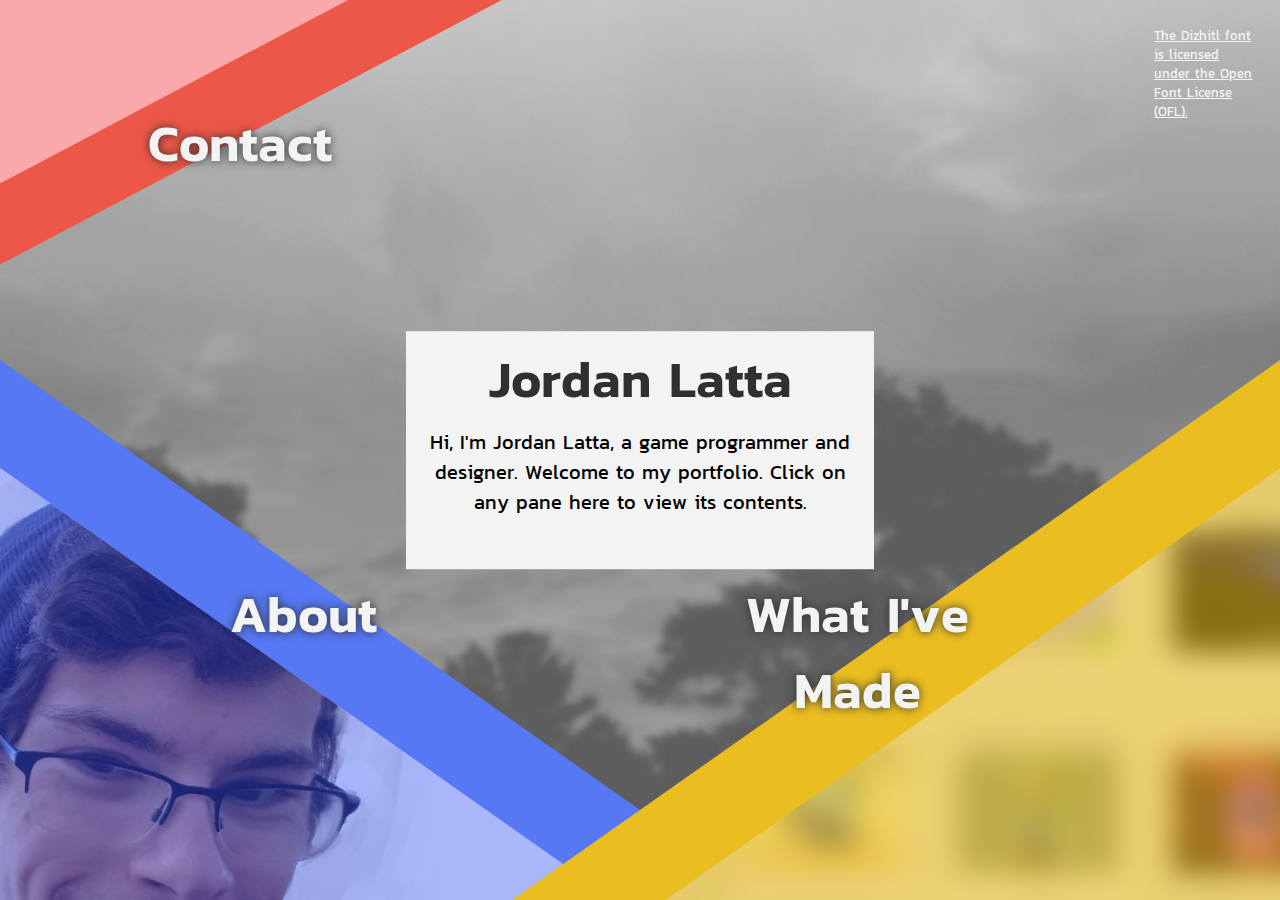
<file: index.html>
<!DOCTYPE html>
<html lang="en">
<head>
    <meta charset="UTF-8">
    <meta name="viewport" content="width=device-width, initial-scale=1.0">
    <link rel="stylesheet" href="title-style.css">
    <link rel="stylesheet" href="fonts-style.css">
    <title>Portfolio - Jordan Latta</title>
</head>
<body>

    <a href="https://scripts.sil.org/OFL_web" class="license">The Dizhitl font is licensed under the Open Font License (OFL).</a>

    <div class="titlecard">
        <h1>Jordan Latta</h1>
        <p>Hi, I'm Jordan Latta, a game programmer and designer.
            Welcome to my portfolio.
            Click on any pane here to view its contents.
        </p>
    </div>

    <nav class="landing-buttons-container">
        <div class="landing-buttons">
            <a href="contact.html" class="contact-button">
                <h1>Contact</h1>
                <div id="contact-outline"></div>
                <div id="contact-inside"></div>
            </a>
            <a href="about.html" class="about-button">
                <h1>About</h1>
                <div id="about-outline"></div>
                <div id="about-inside"></div>
            </a>
            <a href="projects.html" class="projects-button">
                <h1>What I've Made</h1>
                <div id="projects-outline"></div>
                <div id="projects-inside"></div>
            </a>
        </div>
    </nav>
</body>
</html>
</file>
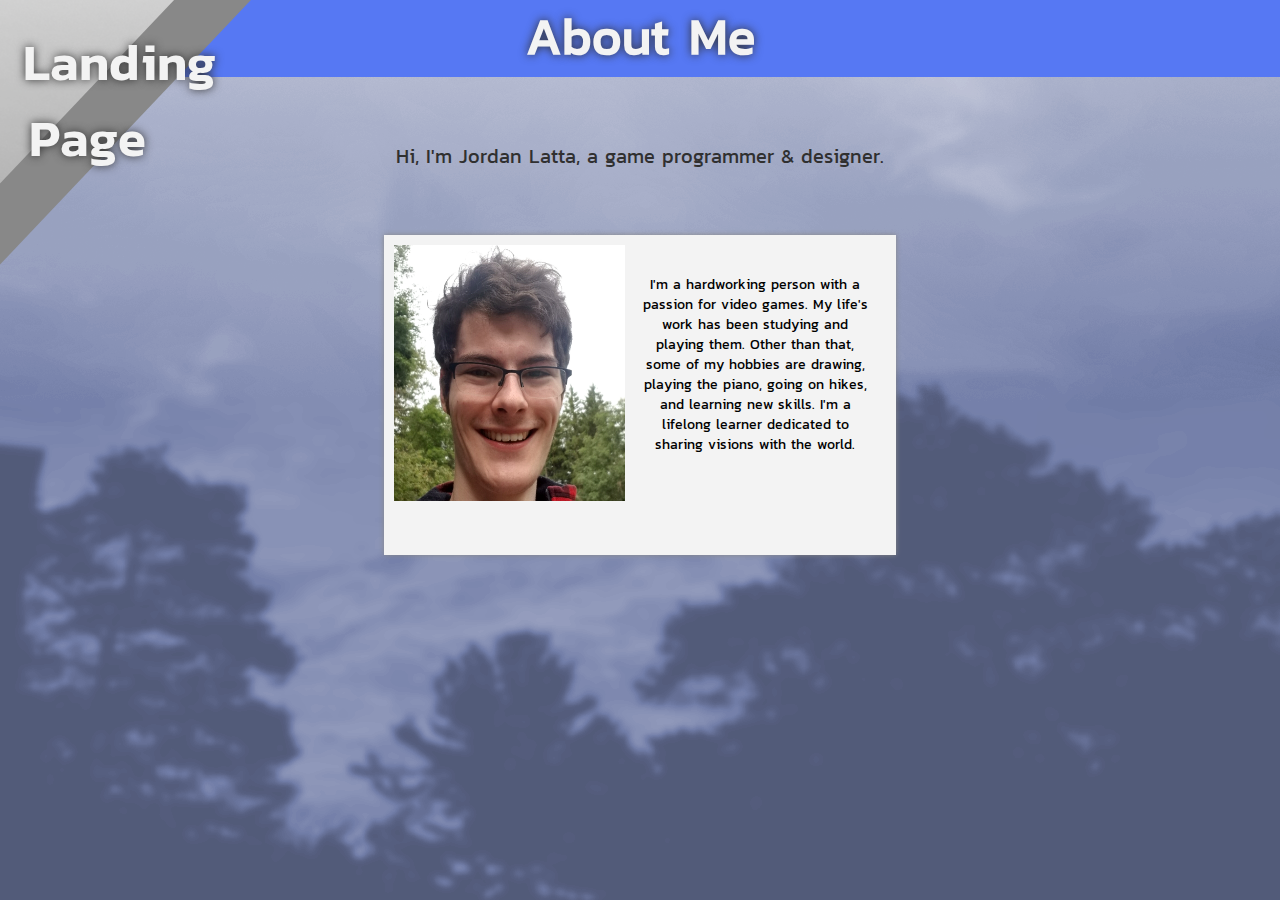
<file: about.html>
<!DOCTYPE html>
<html lang="en">
<head>
    <meta charset="UTF-8">
    <meta name="viewport" content="width=device-width, initial-scale=1.0">
    <link rel="stylesheet" href="about-style.css">
    <link rel="stylesheet" href="back-button-style.css">
    <link rel="stylesheet" href="fonts-style.css">
    <title>Projects Overview - Jordan Latta</title>
</head>
<body>
    <nav>
        <a href="index.html" class="back-button">
            <h1>Landing Page</h1>
            <div id="back-button-outline"></div>
            <div id="back-button-inside"></div>
        </a>
    </nav>

    <div class="title">
            <h1>About Me</h1>
    </div>
    <div class="footnote">
        Hi, I'm Jordan Latta, a game programmer & designer.
    </div>

    <div class="about-card">
        <p>
            I'm a hardworking person with a passion for video games. My life's
            work has been studying and playing them.
            Other than that, some of my hobbies are drawing, playing the piano,
            going on hikes, and learning new skills.
            I'm a lifelong learner dedicated to sharing visions with the world.
        </p>

        <img class="avatar" src="content/jordan.png" alt="Picture of me">
    </div>
</body>
</html>
</file>
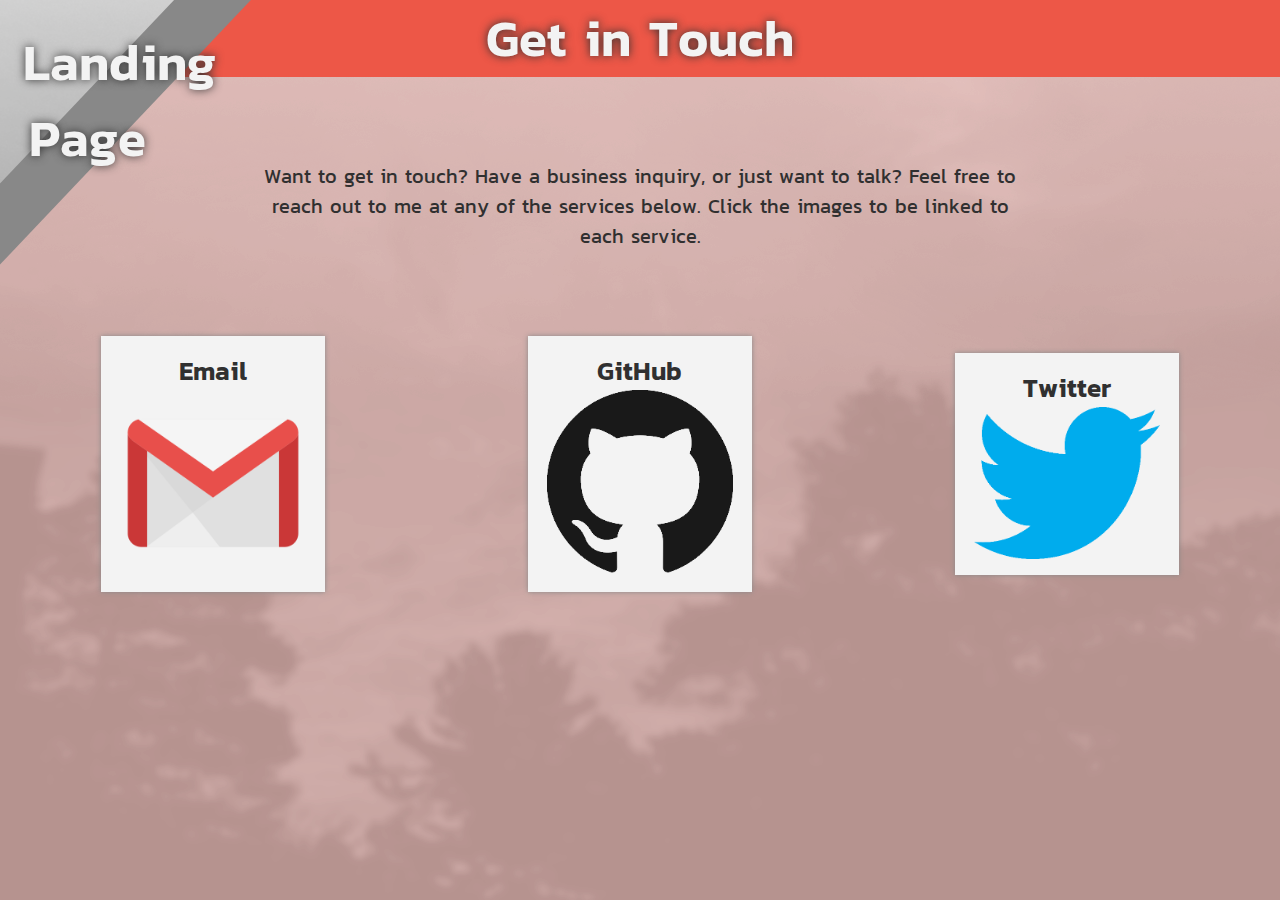
<file: contact.html>
<!DOCTYPE html>
<html lang="en">
<head>
    <meta charset="UTF-8">
    <meta name="viewport" content="width=device-width, initial-scale=1.0">
    <link rel="stylesheet" href="contact-style.css">
    <link rel="stylesheet" href="back-button-style.css">
    <link rel="stylesheet" href="fonts-style.css">
    <title>Projects Overview - Jordan Latta</title>
</head>
<body>
    <nav>
        <a href="index.html" class="back-button">
            <h1>Landing Page</h1>
            <div id="back-button-outline"></div>
            <div id="back-button-inside"></div>
        </a>
    </nav>

    <div class="title">
            <h1>Get in Touch</h1>
    </div>
    <div class="footnote">
        <p>Want to get in touch? Have a business inquiry, or just want to talk?
            Feel free to reach out to me at any of the services below. Click the images to be linked to each service.
         </p>
    </div>

    <div class="services">
    <ul>
        <li>
            <a href="mailto:jlatte64@gmail.com">
                <div>
                    <h2>Email</h2>
                    <img src="content/gmail_ico.png" alt="Email icon">
                </div>
            </a>
        </li>
        <li>
            <a href="https://github.com/JLatte64">
                <div>
                    <h2>GitHub</h2>
                    <img src="content/github_ico.png" alt="GitHub icon">
                </div>
            </a>
        </li>
        <li>
            <a href="https://twitter.com/jlatte64">
                <div>
                    <h2>Twitter</h2>
                    <img src="content/twitter_ico.png" alt="Twitter icon">
                </div>
            </a>
        </li>
    </ul>
    </div>
</body>
</html>
</file>
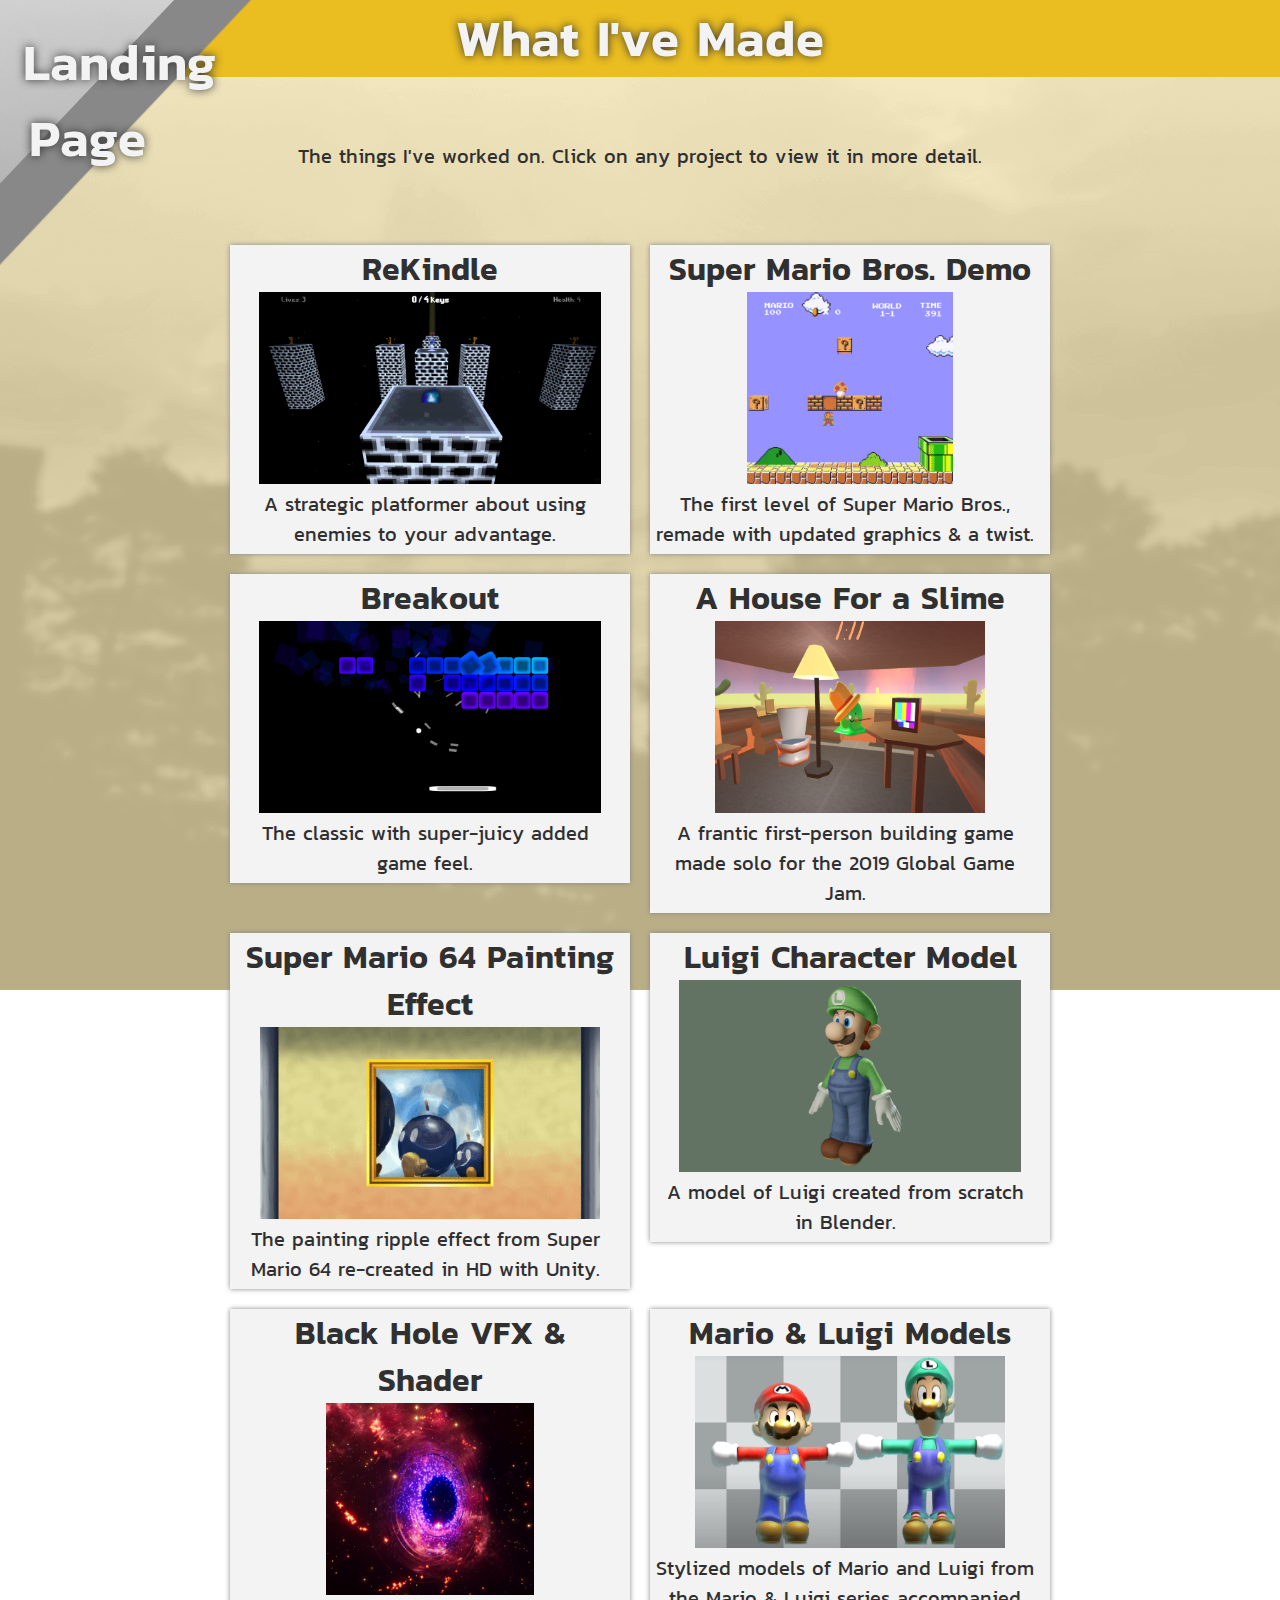
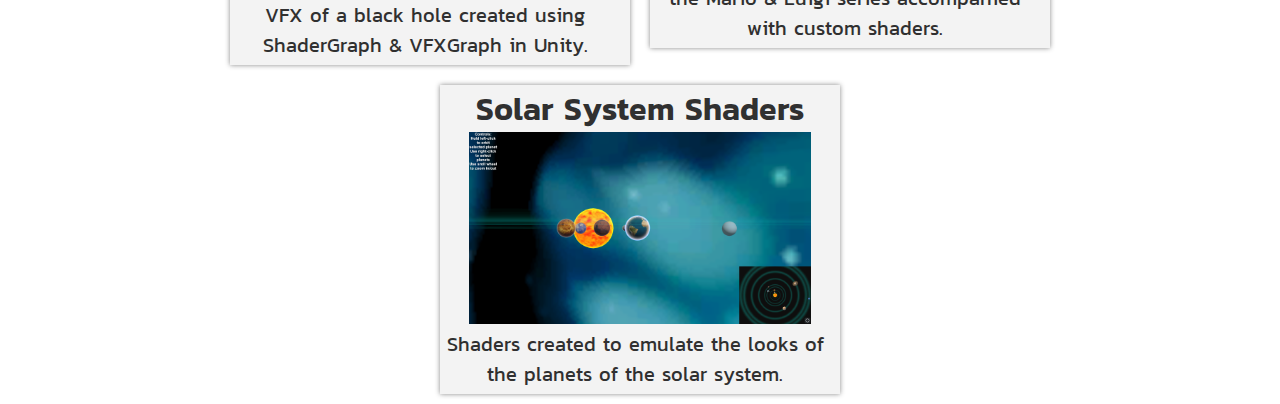
<file: projects.html>
<!DOCTYPE html>
<html lang="en">
<head>
    <meta charset="UTF-8">
    <meta name="viewport" content="width=device-width, initial-scale=1.0">
    <link rel="stylesheet" href="projects-style.css">
    <link rel="stylesheet" href="back-button-style.css">
    <link rel="stylesheet" href="fonts-style.css">
    <title>Projects Overview - Jordan Latta</title>
</head>
<body>

    <nav>
        <a href="index.html" class="back-button">
            <h1>Landing Page</h1>
            <div id="back-button-outline"></div>
            <div id="back-button-inside"></div>
        </a>
    </nav>

    <div class="title">
            <h1>What I've Made</h1>
    </div>
    <div class="footnote">
        The things I've worked on. Click on any project to view it in more detail.
    </div>

    <div class="content">
        <ul>
            <li>
                <a href="">
                    <div>
                        <h2>ReKindle</h2>
                        <img src="content/rekindle/third-level-design.png"
                        alt="Screenshot">
                        <p>
                            A strategic platformer about using enemies to your advantage.
                        </p>
                    </div>
                </a>
            </li>
            <li>
                <a href="">
                    <div>
                        <h2>Super Mario Bros. Demo</h2>
                        <img src="content/custom-game-art/mariobros.png"
                        alt="Screenshot">
                        <p>The first level of Super Mario Bros., remade with updated graphics & a twist.</p>
                    </div>
                </a>
            </li>
            <li>
                <a href="">
                    <div>
                        <h2>Breakout</h2>
                        <img src="content/breakout-demo/breakout.png"
                        alt="Screenshot">
                        <p>The classic with super-juicy added game feel.</p>
                    </div>
                </a>
            </li>
            <li>
                <a href="">
                    <div>
                        <h2>A House For a Slime</h2>
                        <img src="content/slime.png"
                        alt="Screenshot">
                        <p>A frantic first-person building game made solo for the 2019 Global Game Jam.</p>
                    </div>
                </a>
            </li>
            <li>
                <a href="">
                    <div>
                        <h2>Super Mario 64 Painting Effect</h2>
                        <img src="content/mario64-painting/Super_Mario_64_Painting_Effect_Re-Creation_In_Unity.gif"
                        alt="Screenshot">
                        <p>The painting ripple effect from Super Mario 64 re-created in HD with Unity.</p>
                    </div>
                </a>
            </li>
            <li>
                <a href="">
                    <div>
                        <h2>Luigi Character Model</h2>
                        <img src="content/luigi-model/luigi_RENDER.png"
                        alt="Screenshot">
                        <p>A model of Luigi created from scratch in Blender.</p>
                    </div>
                </a>
            </li>
            <li>
                <a href="">
                    <div>
                        <h2>Black Hole VFX & Shader</h2>
                        <img src="content/visual-scripting/Untitled.png"
                        alt="Screenshot">
                        <p>VFX of a black hole created using ShaderGraph & VFXGraph in Unity.</p>
                    </div>
                </a>
            </li>
            <li>
                <a href="">
                    <div>
                        <h2>Mario & Luigi Models</h2>
                        <img src="content/marioluigi-models/Untitled.png"
                        alt="Screenshot">
                        <p>Stylized models of Mario and Luigi from the Mario & Luigi series accompanied with custom shaders.</p>
                    </div>
                </a>
            </li>
            <li>
                <a href="">
                    <div>
                        <h2>Solar System Shaders</h2>
                        <img src="content/solarsys.png"
                        alt="Screenshot">
                        <p>Shaders created to emulate the looks of the planets of the solar system.</p>
                    </div>
                </a>
            </li>
        </ul>
    </div>
    
</body>
</html>
</file>
<file: title-style.css>
body 
{
    background-image: url('content/graytrees3.png');
    background-repeat: no-repeat;
    background-attachment: fixed;
    background-position: center;
    margin: 0;
    font-family: 'Dizhitl Regular', 'Times New Roman', Times, serif;
    font-style: normal;
    font-weight: normal;
    overflow: hidden;
    position: relative;
}

.titlecard
{
    background-color: #F3F3F3;
    height: 17vw;
    width: auto;
    max-width: 35vw;
    position: absolute;
    top: 50%;
    left: 50%;
    transform: translate(-50%, -50%);
    padding: 10px;
    text-align: center;
}

.titlecard p
{
    margin: 10px;
    font-size: 1.6vw;
}

.license
{
    position: absolute;
    top: 0;
    right: 0;
    font-size: 1vw;
    padding: 2%;
    max-width: 100px;
    color: #F3F3F3;
    z-index: 1;
}

.landing-buttons
{
    width: 100vw;
    height: 100vh;
    position: relative;
}

#about-inside
{
    position: absolute;
    background-image: url("content/pfp.png");
    background-repeat: no-repeat;
    background-color: #A9B6F9;
    bottom: 0;
    left: 0;
    width: 80%;
    height: 80%;
    clip-path: polygon(0% 100%, 0% 0%, 100% 100%);
}

#about-outline
{
    position: absolute;
    bottom: 0;
    left: 0;
    width: 100%;
    height: 100%;
    background-color: #5678F3;
    clip-path: polygon(0% 100%, 0% 0%, 100% 100%);
}

.about-button
{
    position: absolute;
    bottom: 0;
    left: 0;
    width: 60vw;
    height: 60vh;
    transition: 0.2s;
}

.about-button:hover
{
    transform: translate(-1%, 1%);
}

.contact-button
{
    position: absolute;
    top: 0;
    left: 0;
    width: 40vw;
    height: 30vh;
    
    transition: 0.2s;
}

.contact-button:hover
{
    transform: translate(-1%, -1%);
}

#contact-outline
{
    position: absolute;
    background-repeat: no-repeat;
    top: 0;
    left: 0;
    width: 100%;
    height: 100%;
    background-color: #ED5747;
    clip-path: polygon(0% 100%, 0% 0%, 100% 0%);
}

#contact-inside
{
    position: absolute;
    background-repeat: no-repeat;
    background-color: #f9a9a9;
    top: 0;
    left: 0;
    width: 70%;
    height: 70%;
    clip-path: polygon(0% 100%, 0% 0%, 100% 0%);
}

.projects-button
{
    position: absolute;
    bottom: 0;
    right: 0;
    width: 60vw;
    height: 60vh;
    transition: 0.2s;
}

.projects-button:hover
{
    transform: translate(1%, 1%);
}

#projects-inside
{
    position: absolute;
    background-repeat: repeat;
    background-image: url("content/projects-bg.png");
    background-origin: content-box;
    bottom: 0;
    right: 0;
    width: 80%;
    height: 80%;
    clip-path: polygon(0% 100%, 100% 0%, 100% 100%);
}

#projects-outline
{
    position: absolute;
    bottom: 0;
    right: 0;
    width: 100%;
    height: 100%;
    background-color: #EABD20;
    clip-path: polygon(0% 100%, 100% 0%, 100% 100%);
    transition: 0.2s;
}

h1
{
    font-size: 4vw;
    text-align: center;
    font-family: 'Dizhitl SemiBold', 'Times New Roman', Times, serif;
    font-style: normal;
    font-weight: normal;
    margin: 0;
    color: #303030;
}

.landing-buttons h1
{
    position: absolute;
    color: #F3F3F3;
    text-shadow: #303030 0 0 10px;
    top: 40%;
    left: 30%;
    max-width: 30%;
    z-index: 1;
}

@media screen and (max-width: 800px) {
    h1
    {
        font-size: 4vh;
        text-align: center;
        font-family: 'Dizhitl SemiBold', 'Times New Roman', Times, serif;
        font-style: normal;
        font-weight: normal;
        margin: 0;
        color: #303030;
    }

    .landing-buttons h1
    {
        position: absolute;
        color: #F3F3F3;
        text-shadow: #303030 0 0 10px;
        top: 40%;
        right: 40%;
        max-width: 30%;
        z-index: 1;
    }

    .titlecard
    {
        background-color: #F3F3F3;
        height: 30vh;
        width: auto;
        max-width: 35vw;
        position: absolute;
        top: 45%;
        left: 50%;
        transform: translate(-50%, -50%);
        padding: 10px;
        text-align: center;
    }

    .titlecard p
    {
        margin: 10px;
        font-size: 1.6vh;
    }

    .license
    {
        position: absolute;
        top: 0;
        right: 0;
        font-size: 1.2vh;
        padding: 2%;
        max-width: 100px;
        color: #F3F3F3;
        z-index: 1;
    }
}
</file>
<file: fonts-style.css>
/* #### Generated By: http://www.cufonfonts.com #### */

    @font-face {
    font-family: 'Dizhitl Regular';
    font-style: normal;
    font-weight: normal;
    src: local('Dizhitl Regular'), url('fonts/dizhitl/dizhitl-regular.woff') format('woff');
    }
    

    @font-face {
    font-family: 'Dizhitl Italic';
    font-style: normal;
    font-weight: normal;
    src: local('Dizhitl Italic'), url('fonts/dizhitl/dizhitl-italic.woff') format('woff');
    }
    

    @font-face {
    font-family: 'Dizhitl Thin';
    font-style: normal;
    font-weight: normal;
    src: local('Dizhitl Thin'), url('fonts/dizhitl/dizhitl-thin.woff') format('woff');
    }
    

    @font-face {
    font-family: 'Dizhitl Thin Italic';
    font-style: normal;
    font-weight: normal;
    src: local('Dizhitl Thin Italic'), url('fonts/dizhitl/dizhitl-thinitalic.woff') format('woff');
    }
    

    @font-face {
    font-family: 'Dizhitl ExtraLight';
    font-style: normal;
    font-weight: normal;
    src: local('Dizhitl ExtraLight'), url('fonts/dizhitl/dizhitl-extralight.woff') format('woff');
    }
    

    @font-face {
    font-family: 'Dizhitl ExtraLight Italic';
    font-style: normal;
    font-weight: normal;
    src: local('Dizhitl ExtraLight Italic'), url('fonts/dizhitl/dizhitl-extralightitalic.woff') format('woff');
    }
    

    @font-face {
    font-family: 'Dizhitl Light';
    font-style: normal;
    font-weight: normal;
    src: local('Dizhitl Light'), url('fonts/dizhitl/dizhitl-light.woff') format('woff');
    }
    

    @font-face {
    font-family: 'Dizhitl Light Italic';
    font-style: normal;
    font-weight: normal;
    src: local('Dizhitl Light Italic'), url('fonts/dizhitl/dizhitl-lightitalic.woff') format('woff');
    }
    

    @font-face {
    font-family: 'Dizhitl Medium';
    font-style: normal;
    font-weight: normal;
    src: local('Dizhitl Medium'), url('fonts/dizhitl/dizhitl-medium.woff') format('woff');
    }
    

    @font-face {
    font-family: 'Dizhitl Medium Italic';
    font-style: normal;
    font-weight: normal;
    src: local('Dizhitl Medium Italic'), url('fonts/dizhitl/dizhitl-mediumitalic.woff') format('woff');
    }
    

    @font-face {
    font-family: 'Dizhitl SemiBold';
    font-style: normal;
    font-weight: normal;
    src: local('Dizhitl SemiBold'), url('fonts/dizhitl/dizhitl-semibold.woff') format('woff');
    }
    

    @font-face {
    font-family: 'Dizhitl SemiBold Italic';
    font-style: normal;
    font-weight: normal;
    src: local('Dizhitl SemiBold Italic'), url('fonts/dizhitl/dizhitl-semibolditalic.woff') format('woff');
    }
    

    @font-face {
    font-family: 'Dizhitl Bold';
    font-style: normal;
    font-weight: normal;
    src: local('Dizhitl Bold'), url('fonts/dizhitl/dizhitl-bold.woff') format('woff');
    }
    

    @font-face {
    font-family: 'Dizhitl Bold Italic';
    font-style: normal;
    font-weight: normal;
    src: local('Dizhitl Bold Italic'), url('fonts/dizhitl/dizhitl-bolditalic.woff') format('woff');
    }
    

    @font-face {
    font-family: 'Dizhitl ExtraBold';
    font-style: normal;
    font-weight: normal;
    src: local('Dizhitl ExtraBold'), url('fonts/dizhitl/dizhitl-extrabold.woff') format('woff');
    }
    

    @font-face {
    font-family: 'Dizhitl ExtraBold Italic';
    font-style: normal;
    font-weight: normal;
    src: local('Dizhitl ExtraBold Italic'), url('fonts/dizhitl/dizhitl-extrabolditalic.woff') format('woff');
    }
    

    @font-face {
    font-family: 'Dizhitl Black';
    font-style: normal;
    font-weight: normal;
    src: local('Dizhitl Black'), url('fonts/dizhitl/dizhitl-black.woff') format('woff');
    }
    

    @font-face {
    font-family: 'Dizhitl Black Italic';
    font-style: normal;
    font-weight: normal;
    src: local('Dizhitl Black Italic'), url('fonts/dizhitl/dizhitl-blackitalic.woff') format('woff');
    }
</file>
<file: about-style.css>
body
{
    background-image: url('content/bluetrees.png');
    background-repeat: no-repeat;
    background-attachment: fixed;
    background-position: center;
    font-family: 'Dizhitl Regular', 'Times New Roman', Times, serif;
    font-style: normal;
    font-weight: normal;
    margin: 0;
    padding: 0;
    position: relative;
}

.title
{
    background-color: #5678F3;
    margin: 0;
    padding: 0;
    top: 0;
    left: 0;
    height: 6vw;
}

.title h1
{
    font-size: 4vw;
    color: #F3F3F3;
    text-shadow: #303030 0 0 10px;
    text-align: center;
    display: block;
    margin: 0 auto;
    padding: 0;
}

.footnote
{
    font-size: 1.6vw;
    color: #303030;
    margin: auto;
    text-align: center;
    padding-top: 5vw;
    width: 60vw;
}

.about-card
{
    background-color: #F3F3F3;
    margin: auto;
    width: 40vw;
    height: 25vw;
    margin-top: 5vw;
    box-shadow: #888888 0 0 5px;
    position: relative;
    padding: 0;
}

.about-card p
{
    padding: 5%;
    position: absolute;
    right: 0;
    text-align: center;
    width: 45%;
    height: 45%;
    font-size: 1.1vw;
}

.about-card .avatar
{
    position: absolute;
    float: left;
    width: 45%;
    height: 80%;
    padding: 2%;
}

@media screen and (max-width: 800px) {
    .title
    {
        background-color: #5678F3;
        margin: 0;
        padding: 0;
        top: 0;
        left: 0;
        height: 5vh;
    }

    .title h1
    {
        font-size: 3vh;
        color: #F3F3F3;
        text-shadow: #303030 0 0 10px;
        text-align: center;
        display: block;
        margin: 0 auto;
        padding: 0;
    }

    .footnote
    {
        font-size: 1.6vh;
        color: #303030;
        margin: auto;
        text-align: center;
        padding-top: 5vw;
        width: 50vw;
    }

    .about-card
    {
        background-color: #F3F3F3;
        margin: auto;
        width: 40vh;
        height: 30vh;
        margin-top: 5vw;
        box-shadow: #888888 0 0 5px;
        position: relative;
        padding: 0;
    }

    .about-card p
    {
        padding: 5%;
        position: absolute;
        right: 0;
        text-align: center;
        width: 45%;
        height: 45%;
        font-size: 1.1vh;
    }
}
</file>
<file: back-button-style.css>
.back-button
{
    position: absolute;
    top: 0;
    left: 0;
    margin: 0;
    padding: 0;
    transition: 0.2s;

    font-family: 'Dizhitl SemiBold';
    font-style: normal;
    font-weight: normal;
}

.back-button:hover
{
    transform: translate(-1%, -1%);
}

.back-button #back-button-inside
{
    position: absolute;
    top: 0;
    left: 0;
    background-image: url("content/graytrees3.png");
    
    width: 70%;
    height: 70%;
    clip-path: polygon(0% 0%, 0% 100%, 100% 0%);
    z-index: 1;
}

.back-button #back-button-outline
{
    position: sticky;
    top: 0;
    left: 0;
    
    background-color: #888888;
    width: 20vw;
    height: 30vh;
    clip-path: polygon(0% 0%, 0% 100%, 100% 0%);
    z-index: 1;
}

.back-button h1
{
    position: absolute;
    z-index: 2;
    font-size: 4vw;
    color: #F3F3F3;
    text-shadow: #303030 0 0 10px;
    text-align: center;
    display: block;
    margin: 0 auto;
    padding: 0;
    top: 10%;
    left: 10%;
    max-width: 50%;
}

@media screen and (max-width: 600px) {
    .back-button h1
    {
        position: absolute;
        z-index: 2;
        font-size: 3vh;
        color: #F3F3F3;
        text-shadow: #303030 0 0 10px;
        text-align: center;
        display: block;
        margin: 0 auto;
        padding: 0;
        max-width: 50%;
    }

    .back-button #back-button-inside
    {
        position: absolute;
        top: 0;
        left: 0;
        background-image: url("content/graytrees3.png");
        
        width: 70%;
        height: 70%;
        clip-path: polygon(0% 0%, 0% 100%, 100% 0%);
        z-index: 1;
    }

    .back-button #back-button-outline
    {
        position: sticky;
        top: 0;
        left: 0;
        
        background-color: #888888;
        width: 20vw;
        height: 10vh;
        clip-path: polygon(0% 0%, 0% 100%, 100% 0%);
        z-index: 1;
    }
}
</file>
<file: contact-style.css>
body
{
    background-image: url('content/redtrees.png');
    background-repeat: no-repeat;
    background-attachment: fixed;
    background-position: center;
    font-family: 'Dizhitl SemiBold', 'Times New Roman', Times, serif;
    font-style: normal;
    font-weight: normal;
    margin: 0;
    padding: 0;
    position: relative;
}

.title
{
    background-color: #ED5747;
    margin: 0;
    padding: 0;
    top: 0;
    left: 0;
    height: 6vw;
}

.title h1
{
    font-size: 4vw;
    color: #F3F3F3;
    text-shadow: #303030 0 0 10px;
    text-align: center;
    display: block;
    margin: 0 auto;
    padding: 0;
}

.footnote
{
    font-family: 'Dizhitl Regular', 'Times New Roman', Times, serif;
    font-style: normal;
    font-weight: normal;
    font-size: 1.6vw;
    color: #303030;
    margin: auto;
    text-align: center;
    padding-top: 5vw;
    width: 60vw;
}

.services
{
    margin: auto;
    padding-top: 5vw;
    height: 10vw;
}

.services ul
{
    list-style: none;
    display: flex;
    flex-flow: row wrap;
    padding: 0;
    margin: auto;
}

.services li
{
    background-color: #F3F3F3;
    margin: auto;
    width: 15vw;
    padding: 1em;
    max-width: 250px;
    box-shadow: #888888 0 0 5px;
    transition: 0.2s;
}

.services li:hover
{
    transform: scale(1.1);
}

.services li img
{
    display: block;
    margin: auto;
    max-width: 97%;
    max-height: 97%;
}

.services h2
{
    text-align: center;
    font-size: 2vw;
    margin: auto;
    padding: 0;
    color: #303030;
}

.services a
{
    text-decoration: none;
}

@media screen and (max-width: 600px) {
    .title
    {
        background-color: #ED5747;
        margin: 0;
        padding: 0;
        top: 0;
        left: 0;
        height: 5vh;
    }

    .title h1
    {
        font-size: 3vh;
        color: #F3F3F3;
        text-shadow: #303030 0 0 10px;
        text-align: center;
        display: block;
        margin: 0 auto;
        padding: 0;
    }

    .footnote
    {
        font-family: 'Dizhitl Regular', 'Times New Roman', Times, serif;
        font-style: normal;
        font-weight: normal;
        font-size: 1.6vh;
        color: #303030;
        margin: auto;
        text-align: center;
        padding-top: 5vw;
        width: 60vw;
    }

    .services li img
    {
        display: block;
        margin: auto;
        max-width: 97%;
        max-height: 97%;
    }

    .services h2
    {
        text-align: center;
        font-size: 2vh;
        margin: auto;
        padding: 0;
        color: #303030;
    }
}
</file>
<file: projects-style.css>
body
{
    background-image: url('content/yellowtrees.png');
    background-repeat: no-repeat;
    background-attachment: fixed;
    background-position: center;
    font-family: 'Dizhitl SemiBold', 'Times New Roman', Times, serif;
    font-style: normal;
    font-weight: normal;
    margin: 0;
    padding: 0;
    position: relative;
}

.title
{
    background-color: #EABD20;
    margin: 0;
    padding: 0;
    top: 0;
    left: 0;
    height: 6vw;
}

.title h1
{
    font-size: 4vw;
    color: #F3F3F3;
    text-shadow: #303030 0 0 10px;
    text-align: center;
    display: block;
    margin: 0 auto;
    padding: 0;
}

.footnote
{
    font-family: 'Dizhitl Regular', 'Times New Roman', Times, serif;
    font-style: normal;
    font-weight: normal;
    font-size: 1.6vw;
    color: #303030;
    margin: auto;
    text-align: center;
    padding-top: 5vw;
    width: 60vw;
}

.content h2
{
    color: #303030;
    text-decoration-style: none;
    text-decoration: none;
    font-family: 'Dizhitl SemiBold', 'Times New Roman', Times, serif;
    font-style: normal;
    font-weight: normal;
    font-size: 2.5vw;
    margin: auto;
    max-width: 95%;
    height: auto;
    overflow: hidden;
}

.content
{
    margin: auto;
    padding-top: 5vw;
}

.content ul
{
    list-style-type: none;
    margin: auto;
    display: flex;
    flex-flow: row wrap;
    justify-content: center;
    align-items: flex-start;
    padding: 0;
    padding-left: 5%;
    padding-right: 5%;
}

.content li
{
    width: 35vw;
    max-width: 400px;
    min-height: 200px;
    background-color: #F3F3F3;
    margin: 10px;
    color: #303030;
    text-align: center;
    box-shadow: #888888 0 0 5px;
    transition: 0.2s;
}

.content li:hover
{
    transform: scale(1.05);
}

.content p
{
    max-width: 95%;
    margin: 5px;
    max-height: 25%;
    background-color: #F3F3F3;
    font-family: 'Dizhitl Regular', 'Times New Roman', Times, serif;
    font-style: normal;
    font-weight: normal;
    font-size: 1.6vw;
    text-align: center;
}

.content a:visited, .content a:active, .content a:link, .content a
{
    text-decoration: none;
    color: #303030;
}

li img
{
    height: 15vw;
    max-width: 97%;
    display: block;
    margin: auto;
}

@media screen and (max-width: 900px) {
    .title
    {
        background-color: #EABD20;
        margin: 0;
        padding: 0;
        top: 0;
        left: 0;
        height: 5vh;
    }

    .title h1
    {
        font-size: 3vh;
        color: #F3F3F3;
        text-shadow: #303030 0 0 10px;
        text-align: center;
        display: block;
        margin: 0 auto;
        padding: 0;
    }
    
    .footnote
    {
        font-family: 'Dizhitl Regular', 'Times New Roman', Times, serif;
        font-style: normal;
        font-weight: normal;
        font-size: 1.6vh;
        color: #303030;
        margin: auto;
        text-align: center;
        padding-top: 4vh;
        width: 20vh;
    }

    .content p
    {
        max-width: 95%;
        margin: 5px;
        max-height: 25%;
        background-color: #F3F3F3;
        font-family: 'Dizhitl Regular', 'Times New Roman', Times, serif;
        font-style: normal;
        font-weight: normal;
        font-size: 1.6vh;
        text-align: center;
    }

    .content h2
    {
        color: #303030;
        text-decoration-style: none;
        text-decoration: none;
        font-family: 'Dizhitl SemiBold', 'Times New Roman', Times, serif;
        font-style: normal;
        font-weight: normal;
        font-size: 2vh;
        margin: auto;
        max-width: 95%;
        height: auto;
        overflow: hidden;
        line-height: 1.2em;
    }

    .content li
    {
        width: 35vh;
        max-width: 300px;
        min-height: 100px;
        background-color: #F3F3F3;
        margin: 10px;
        color: #303030;
        text-align: center;
        box-shadow: #888888 0 0 5px;
        transition: 0.2s;
    }

    li img
    {
        height: 15vh;
        max-width: 97%;
        display: block;
        margin: auto;
    }
}
</file>
